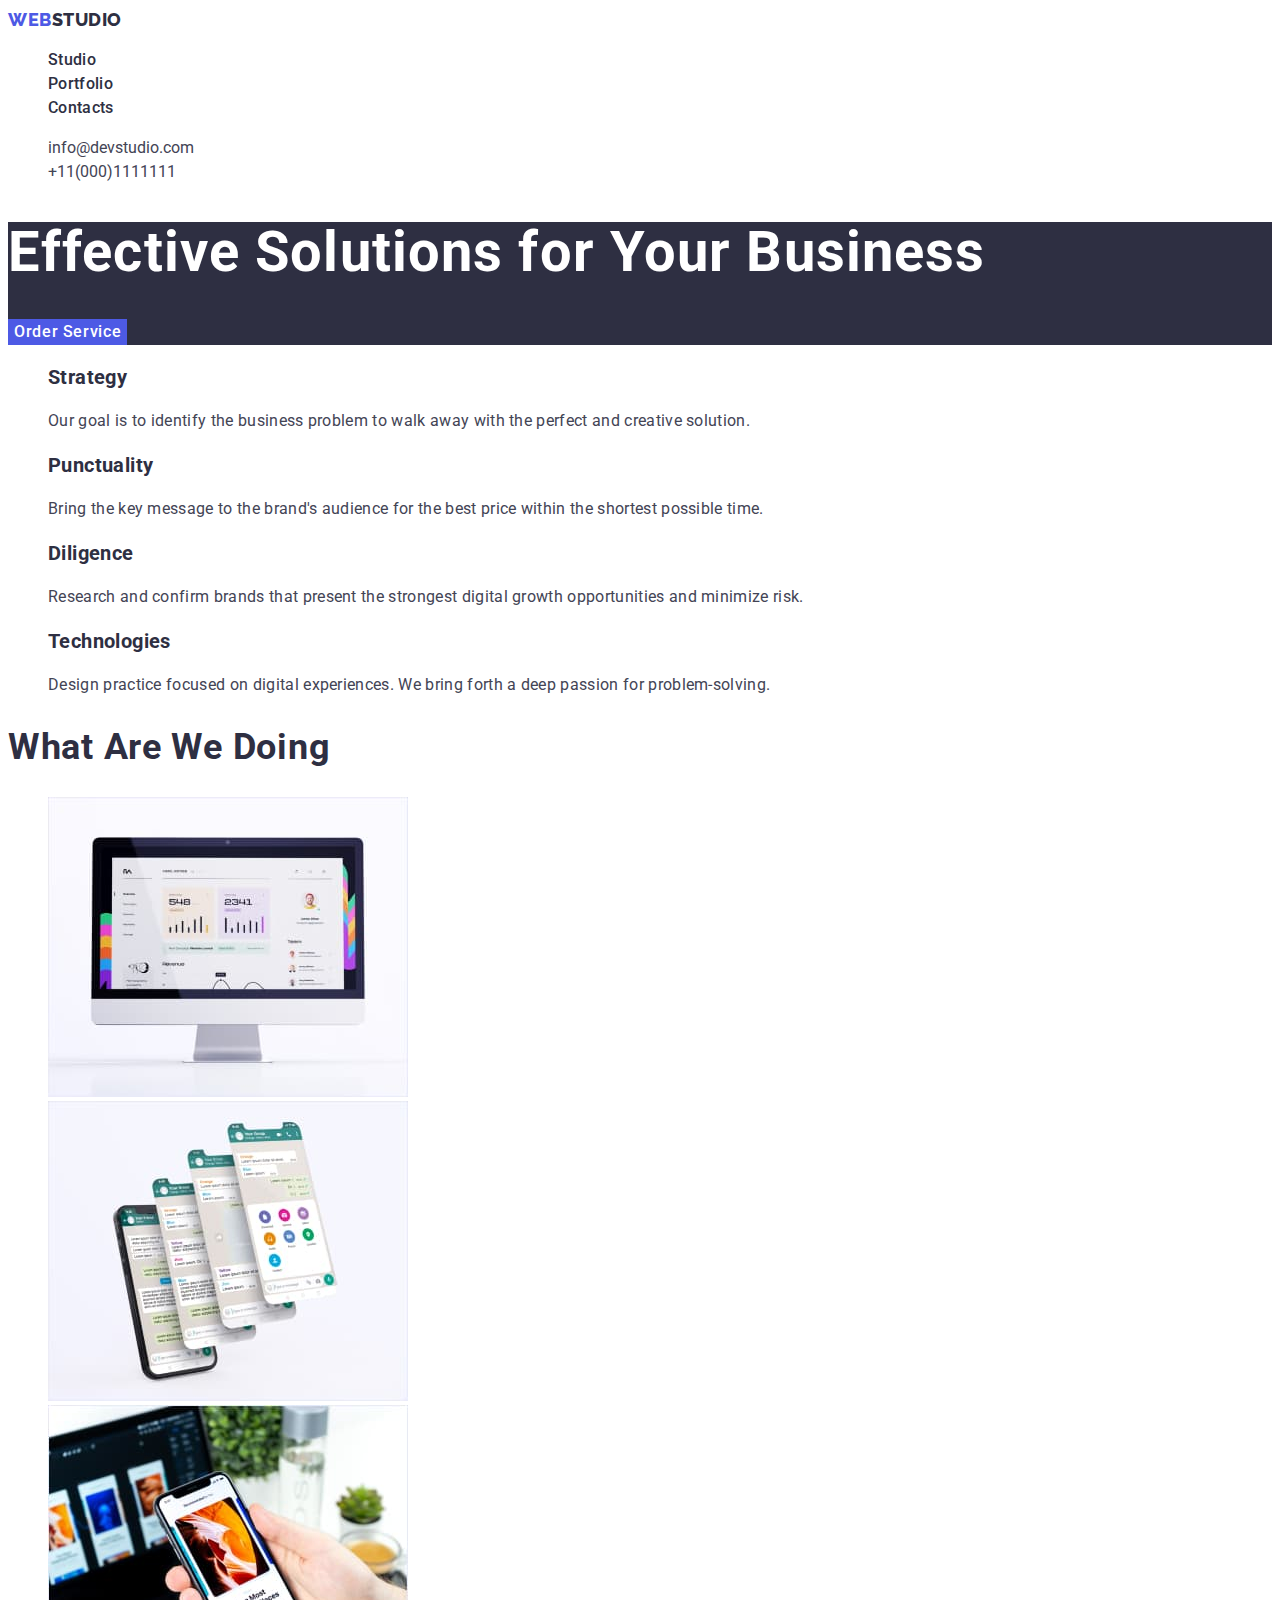
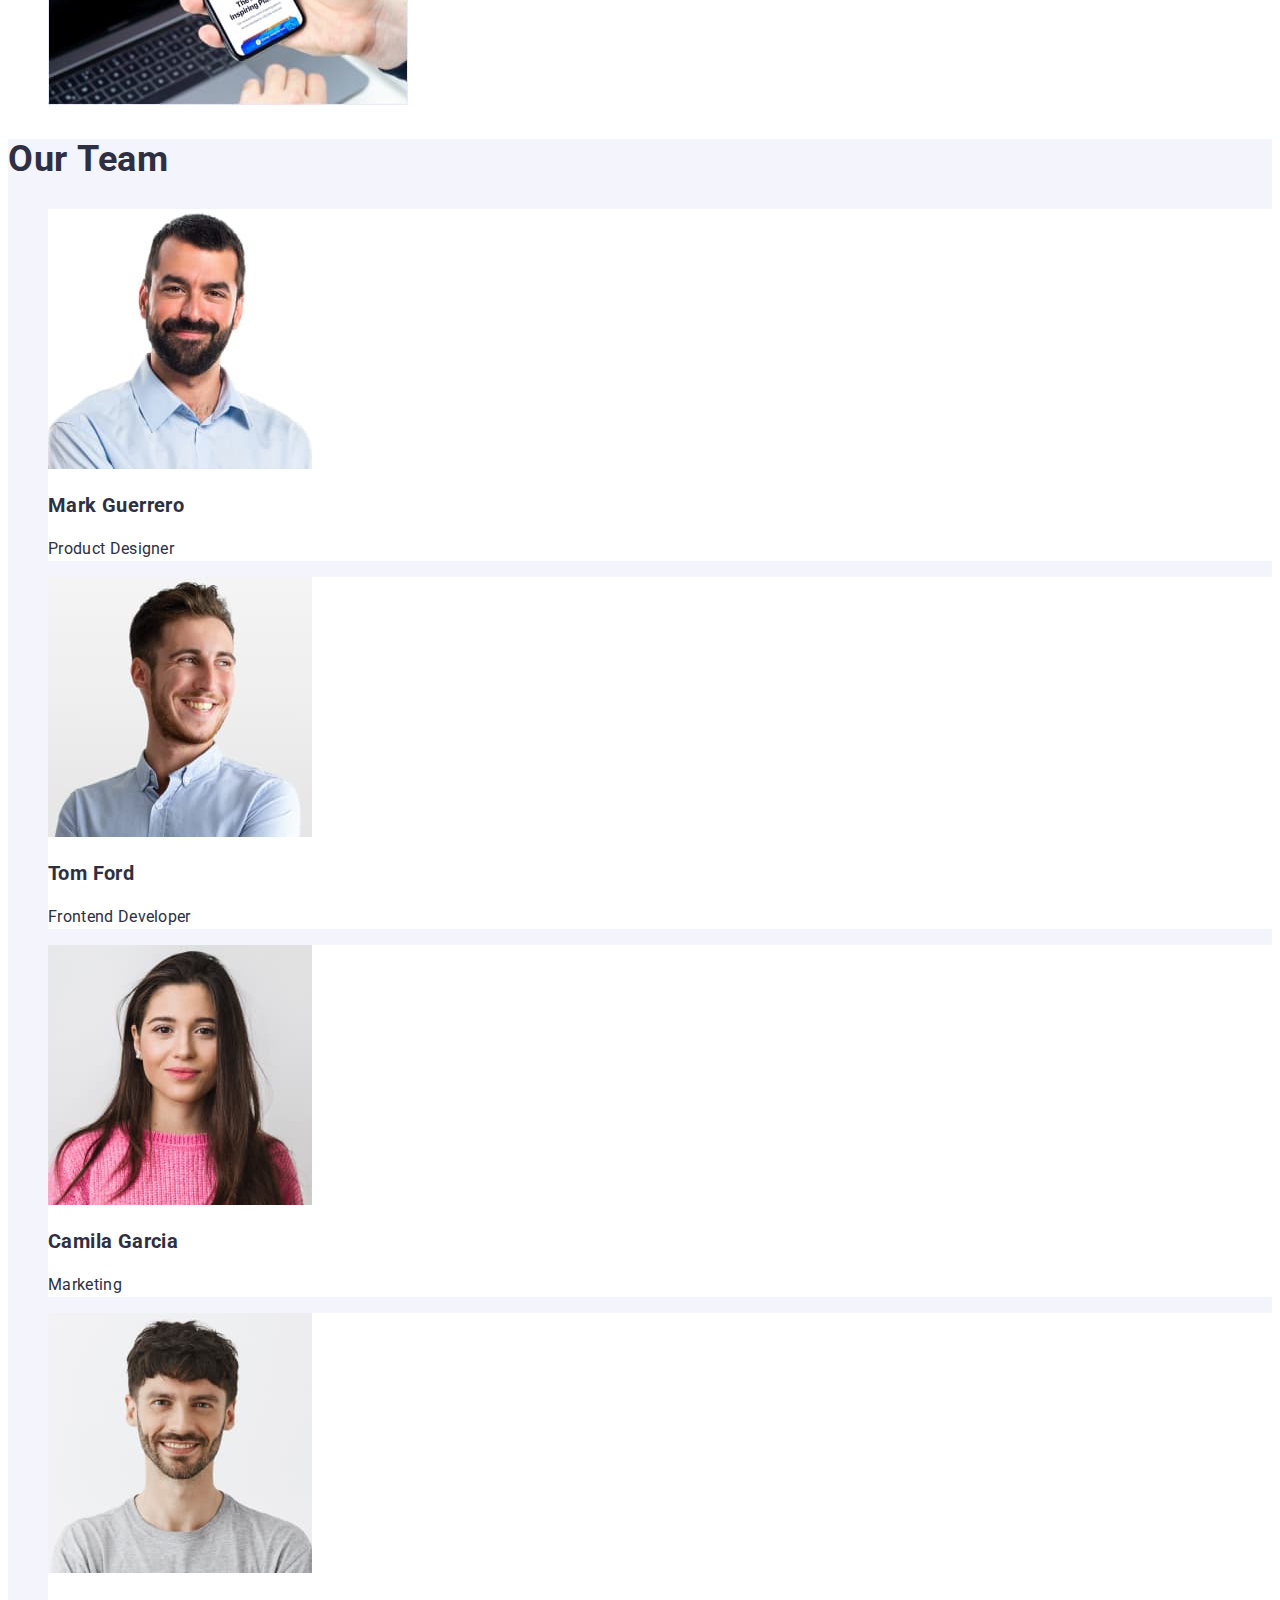
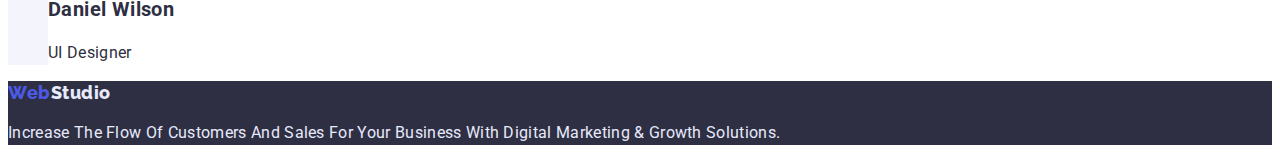
<file: index.html>
<!DOCTYPE html>
<html lang="en">
  <head>
    <meta charset="UTF-8" />
    <meta http-equiv="X-UA-Compatible" content="IE=edge" />
    <meta name="viewport" content="width=device-width, initial-scale=1.0" />
    <title>WebStudio</title>
    <link
      href="https://fonts.googleapis.com/css2?family=Raleway:wght@800&family=Roboto:wght@400;500;700;900&display=swap"
      rel="stylesheet"
    />
    <link rel="stylesheet" href="./css/style.css" />
  </head>
  <body class="body">
    <header class="header">
      <a class="logo link" href="./index.html">WEB<span class="logo-dark">STUDIO</span></a>
      <nav class="nav">
        <ul class="nav-list list">
          <li class="nav-item"><a class="nav-link link" href="#">Studio</a></li>
          <li class="nav-item">
            <a class="nav-link link" href="./portfolio.html">Portfolio</a>
          </li>
          <li class="nav-item">
            <a class="nav-link link" href="#">Contacts</a>
          </li>
        </ul>
      </nav>
      <ul class="contact-list list">
        <li class="contact-item">
          <a class="contact-link link" href="mailto:info@devstudio.com"
            >info@devstudio.com</a
          >
        </li>
        <li class="contact-item">
          <a class="contact-link link" href="tel:+11(000)1111111"
            >+11(000)1111111</a
          >
        </li>
      </ul>
    </header>
    <main>
      <section class="hero">
        <h1 class="hero-title">Effective Solutions for Your Business</h1>
        <button class="hero-button" type="button">Order Service</button>
      </section>
      <section class="features">
        <h2 class="features-title visually-hidden">Our features</h2>
        <ul class="features-list list">
          <li class="features-item">
            <h3 class="features-description">Strategy</h3>
            <p class="features-text">
              Our goal is to identify the business problem to walk away with the
              perfect and creative solution.
            </p>
          </li>
          <li class="features-item">
            <h3 class="features-description">Punctuality</h3>
            <p class="features-text">
              Bring the key message to the brand's audience for the best price
              within the shortest possible time.
            </p>
          </li>
          <li class="features-item">
            <h3 class="features-description">Diligence</h3>
            <p class="features-text">
              Research and confirm brands that present the strongest digital
              growth opportunities and minimize risk.
            </p>
          </li>
          <li class="features-item">
            <h3 class="features-description">Technologies</h3>
            <p class="features-text">
              Design practice focused on digital experiences. We bring forth a
              deep passion for problem-solving.
            </p>
          </li>
        </ul>
      </section>
      <section class="todo">
        <h2 class="todo-title">What are we doing</h2>
        <ul class="todo-list list">
          <li class="todo-item">
            <img
              class="todo-img"
              src="./images/monitor.jpg"
              width="360"
              height="300"
              alt="monitor"
            />
          </li>
          <li class="todo-item">
            <img
              class="todo-img"
              src="./images/phone.jpg"
              width="360"
              height="300"
              alt="phone"
            />
          </li>
          <li class="todo-item">
            <img
              class="todo-img"
              src="./images/hand.jpg"
              width="360"
              height="300"
              alt="hand"
            />
          </li>
        </ul>
      </section>
      <section class="team">
        <h2 class="team-title">Our Team</h2>
        <ul class="team-list list">
          <li class="team-item">
            <img
              class="team-img"
              src="./images/man.jpg"
              width="264"
              height="260"
              alt="man"
            />
            <h3 class="team-name">Mark Guerrero</h3>
            <p class="team-position">Product Designer</p>
          </li>
          <li class="team-item">
            <img
              class="team-img"
              src="./images/happyman.jpg"
              width="264"
              height="260"
              alt="happyman"
            />
            <h3 class="team-name">Tom Ford</h3>
            <p class="team-position">Frontend Developer</p>
          </li>
          <li class="team-item">
            <img
              class="team-img"
              src="./images/woman.jpg"
              width="264"
              height="260"
              alt="happyman"
            />
            <h3 class="team-name">Camila Garcia</h3>
            <p class="team-position">Marketing</p>
          </li>
          <li class="team-item">
            <img
              class="team-img"
              src="./images/smileman.jpg"
              width="264"
              height="260"
              alt="smileman"
            />
            <h3 class="team-name">Daniel Wilson</h3>
            <p class="team-position">UI Designer</p>
          </li>
        </ul>
      </section>
    </main>
    <footer class="footer">
      <a class="logo link" href="./index.html"
        >Web<span class="footer-logo">Studio</span></a
      >
      <p class="footer-text">
        Increase the flow of customers and sales for your business with digital
        marketing & growth solutions.
      </p>
    </footer>
  </body>
</html>
</file>
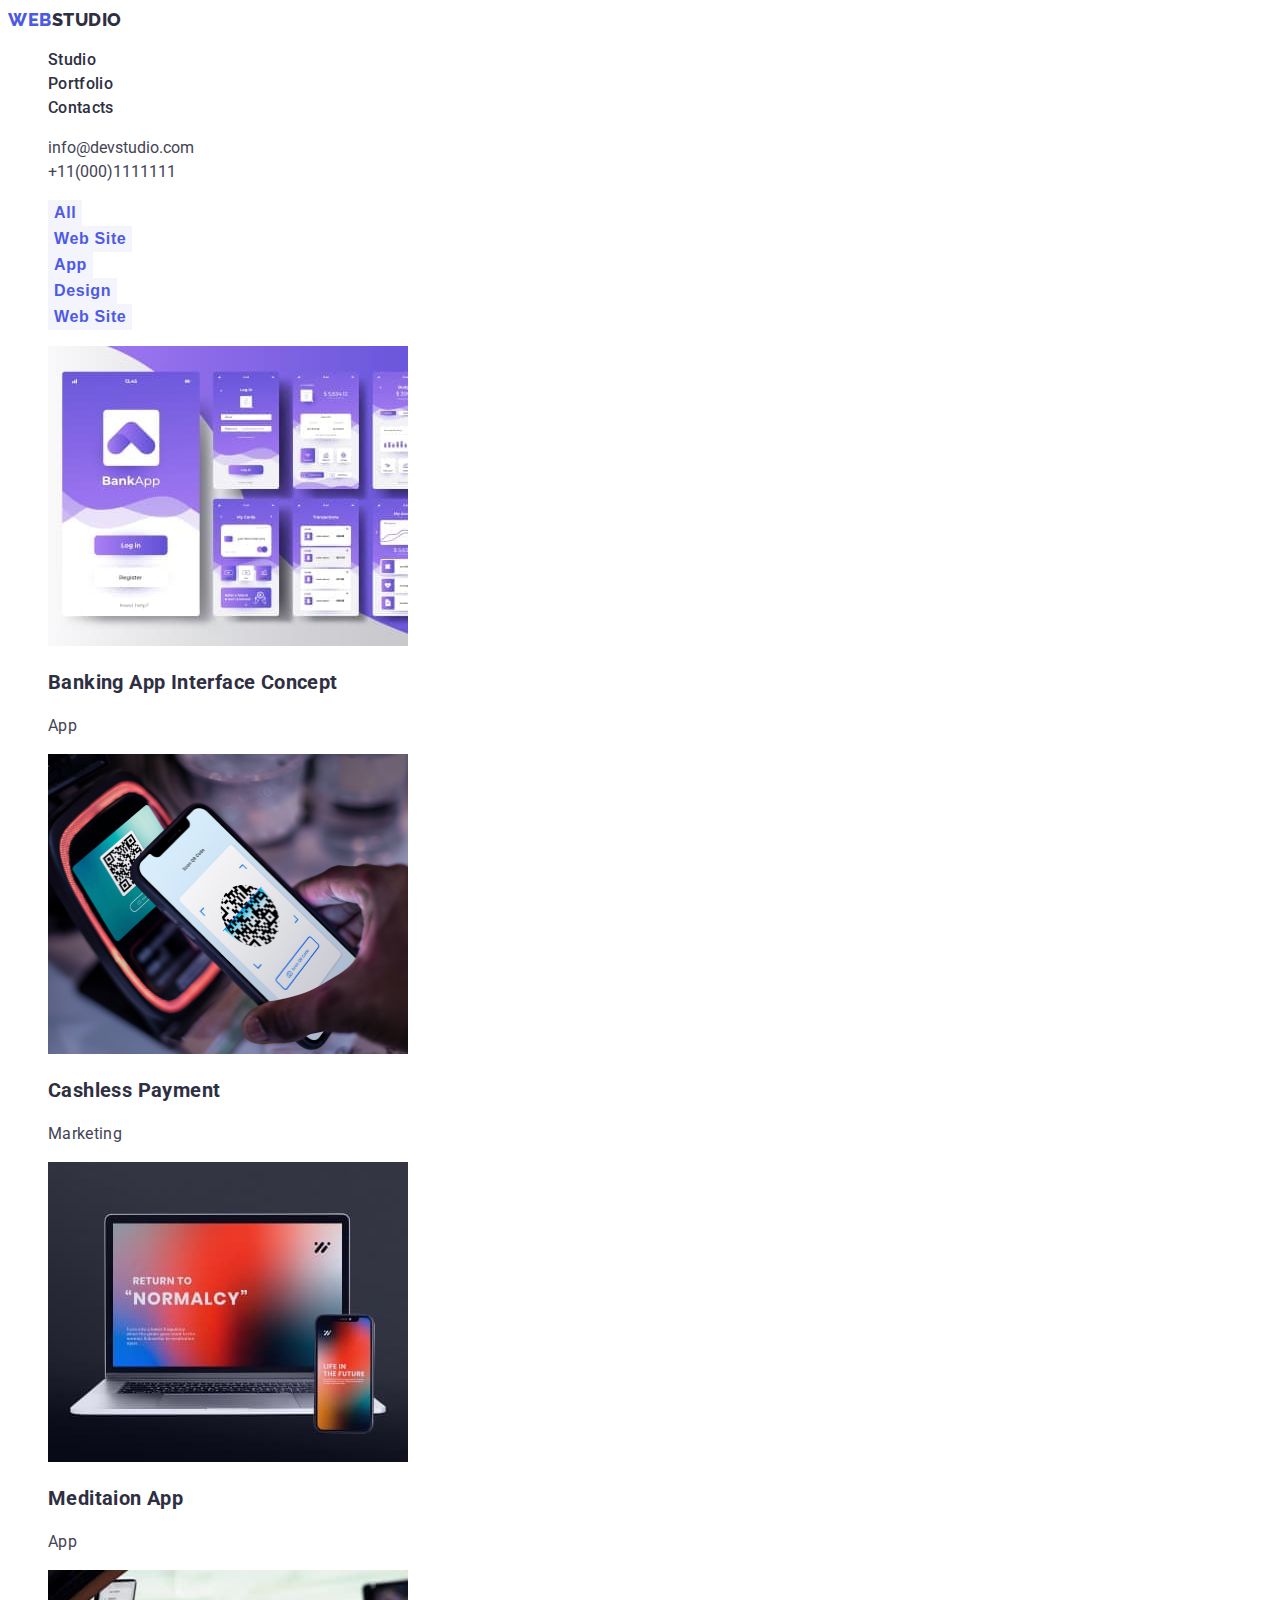
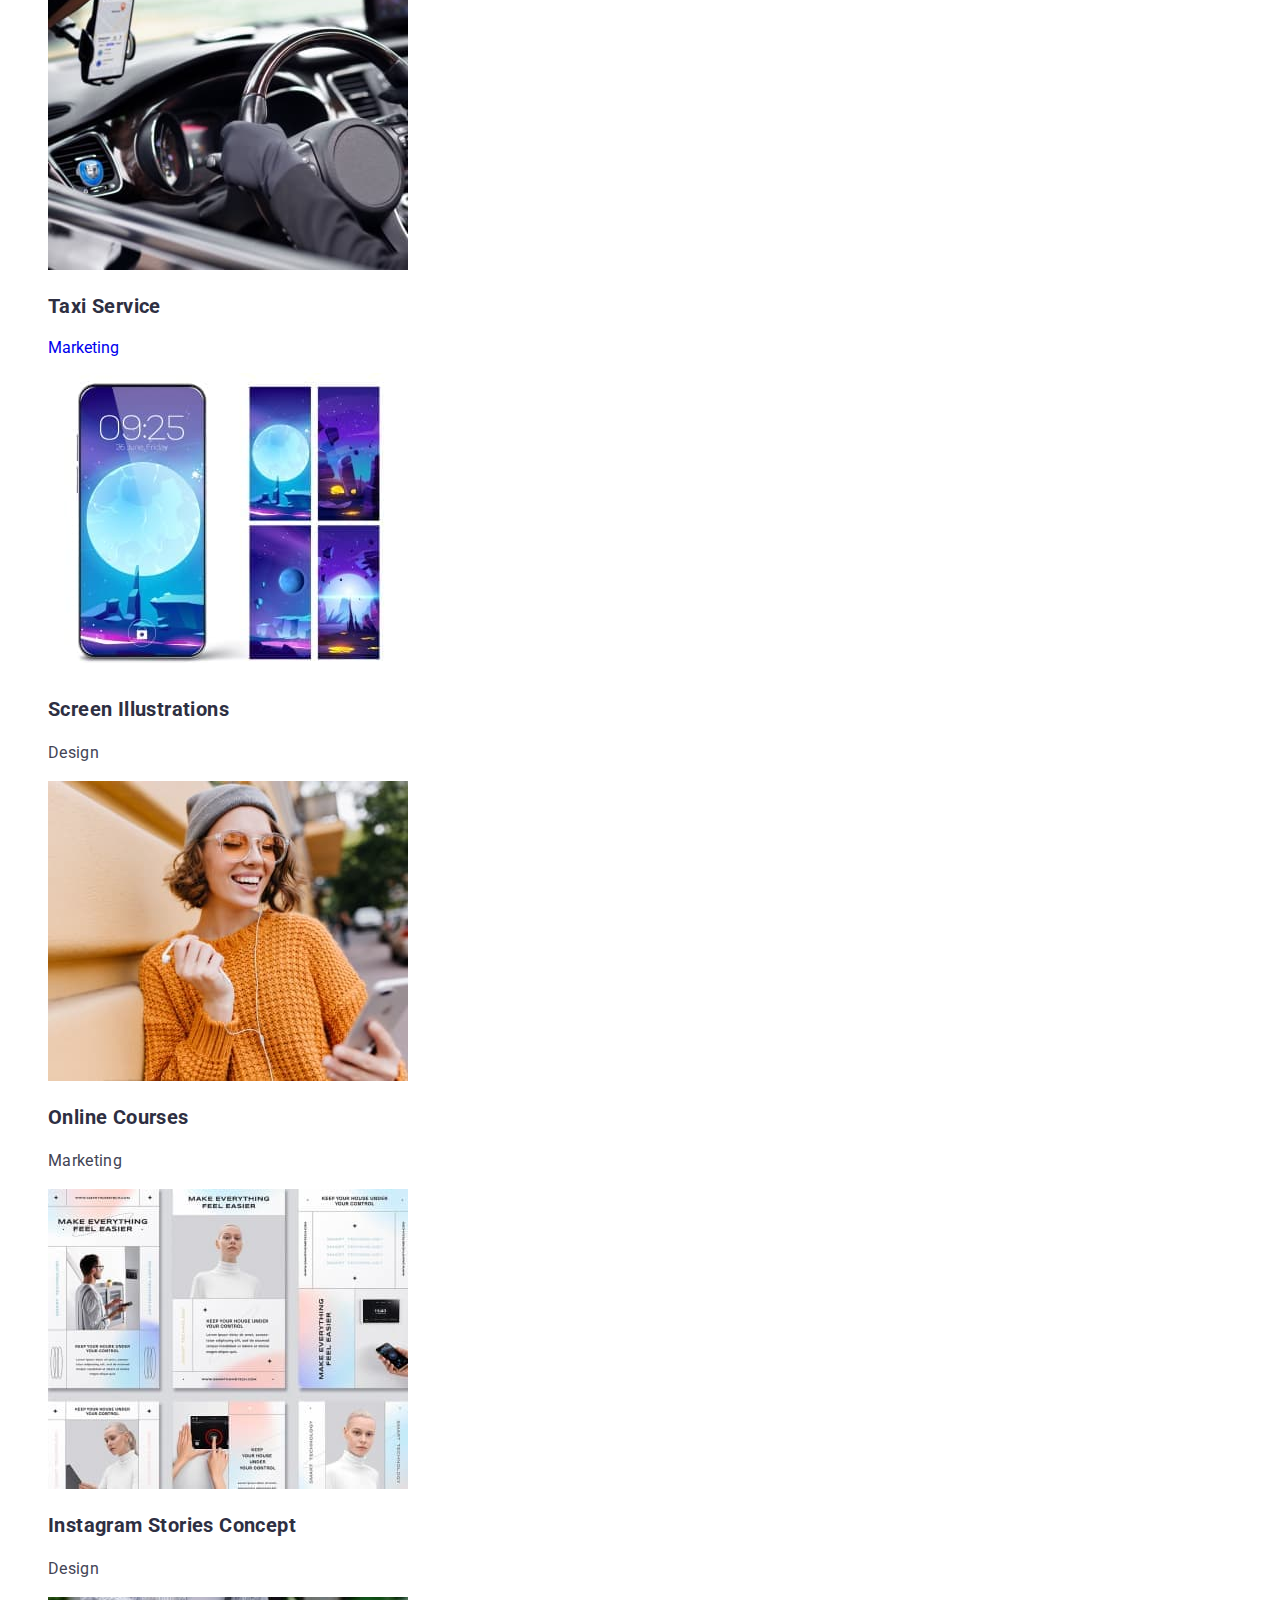
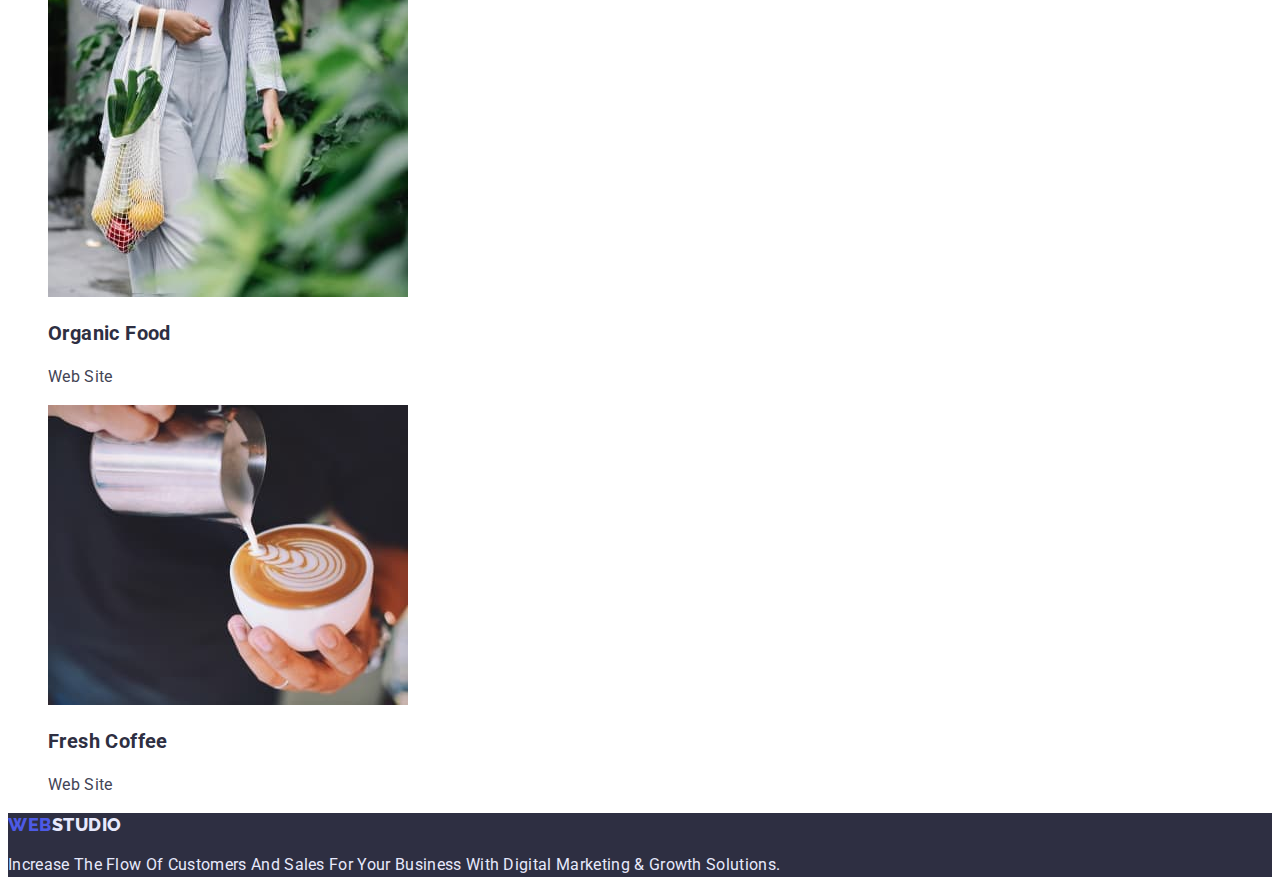
<file: portfolio.html>
<!DOCTYPE html>
<html lang="en">
  <head>
    <meta charset="UTF-8" />
    <meta http-equiv="X-UA-Compatible" content="IE=edge" />
    <meta name="viewport" content="width=device-width, initial-scale=1.0" />
    <title>Portfolio</title>
    <link
      href="https://fonts.googleapis.com/css2?family=Raleway:wght@800&family=Roboto:wght@400;500;700;900&display=swap"
      rel="stylesheet"
    />
    <link rel="stylesheet" href="./css/style.css"/>
  </head>
  <body class="body">
    <header class="header">
      <a class="logo link" href="./index.html">WEB<span class="logo-dark">STUDIO</span></a>
      <nav class="nav">
        <ul class="nav-list list">
          <li class="nav-item"><a class="nav-link link" href="#">Studio</a></li>
          <li class="nav-item"><a class="nav-link link"
            href="./portfolio.html">Portfolio</a></li>
            <li class="nav-item"><a class="nav-link link" href="#">Contacts</a></li>
          </ul>
      </nav>
      <ul class="contact-list list">
        <li class="contact-item">
          <a class="contact-link link" href="mailto:info@devstudio.com">info@devstudio.com</a>
        </li>
        <li class="contact-item">
          <a class="contact-link link" href="tel:+11(000)1111111">+11(000)1111111</a>
        </li>
      </ul>
    </header>
    <main>
      <section class="portfolio">
        <h1 class="portfolio-title visually-hidden">Portfolio</h1>
        <ul class="portfolio-list list link">
          <li class="portfolio-item"><button class="portfolio-button">All</button></li>
          <li class="portfolio-item"><button class="portfolio-button">Web Site</button></li>
          <li class="portfolio-item"><button class="portfolio-button">App</button></li>
          <li class="portfolio-item"><button class="portfolio-button">Design</button></li>
          <li class="portfolio-item"><button class="portfolio-button">Web Site</button></li>
        </ul>
      </section>
      <section>
        <ul class="cards-list list" >
          <li class="cards-item" >
            <a class="cards-link" href="#">
            <img class="cards-img"
              src="./images/violet.jpg"
              width="360"
              height="300"
              alt="violet"
            />
            <h3 class="cards-header">Banking App Interface Concept</h3>
            <p class="cards-text">App</p>
          </a>
          </li>
          <li class="cards-item">
            <a class="cards-link" href="#">
              <img class="cards-img" src="./images/phones.jpg" width="360" height="300" alt="blue" />
            <h3 class="cards-header">Cashless Payment</h3>
            <p class="cards-text">Marketing</p>
            </a>
          </li>
          <li class="cards-item">
            <a class="cards-link" href="#">
              <img class="cards-img" src="./images/media.jpg" width="360" height="300" alt="media" />
            <h3 class="cards-header">Meditaion App</h3>
            <p class="cards-text">App</p>
            </a>
          </li>
          <li class="cards-item">
            <a class="cards-link" href="#">
              <img class="cards-img" src="./images/car.jpg" width="360" height="300" alt="car" />
            <h3 class="cards-header">Taxi Service</h3>
            <p>Marketing</p>
            </a>
          </li>
          <li class="cards-item">
            <a class="cards-link" href="#">
              <img class="cards-img"
              src="./images/phoneviolet.jpg"
              width="360"
              height="300"
              alt="phoneviolet"
            />
            <h3 class="cards-header">Screen Illustrations</h3>
            <p class="cards-text">Design</p>
            <a href="#">
          </li>
          <li class="cards-item">
            <a class="cards-link" href="#">
              <img class="cards-img"
              src="./images/smilegirl.jpg"
              width="360"
              height="300"
              alt="smilegirl"
            />
            <h3 class="cards-header">Online Courses</h3>
            <p class="cards-text">Marketing</p>
            </a>
          </li>
          <li class="cards-item">
            <a class="cards-link" href="#">
              <img class="cards-img" src="./images/cards.jpg" width="360" height="300" alt="cards" />
            <h3 class="cards-header">Instagram Stories Concept</h3>
            <p class="cards-text">Design</p>
            </a>
          </li>
          <li class="cards-item">
            <a class="cards-link" href="#">
              <img class="cards-img"
              src="./images/girlwithbag.jpg"
              width="360"
              height="300"
              alt="girlwithbag"
            />
            <h3 class="cards-header">Organic Food</h3>
            <p class="cards-text">Web Site</p>
            </a>
          </li>
          <li class="cards-item">
            <a class="cards-link" href="#">
              <img class="cards-img"
              src="./images/coffee.jpg"
              width="360"
              height="300"
              alt="coffee"
            />
            <h3 class="cards-header">Fresh Coffee</h3>
            <p class="cards-text">Web Site</p>
            </a>
          </li>
        </ul>
      </section>
    </main>
    <footer class="footer">
      <a class="logo link" href="./index.html">WEB<span class="footer-logo">STUDIO</span></a>
  <p class="footer-text">
    Increase the flow of customers and sales for your business with digital
    marketing & growth solutions.
  </p>
</footer>
</body>
</html>
</file>
<file: css/style.css>
:root {
  --primary-text-color: #2e2f42;
  --secondary-text-color: #434455;
  --white-color: #fff;
  --logo-color: #4d5ae5;
  --second-img-color: #f4f4fd;
  --footer-text-color: #e7e9fc;
  --link-color: #434455;
  --background-light-color: #E5E5E5; 
}
body {
  font-family: "Roboto", sans-serif;
  color: var(--primary-text-color);
  background-color: var(--white-color);
}
.link {
  text-decoration: none;
}
.link:focus {
  color: var(--logo-color);
}
.portfolio-button:focus {
  color: var(--logo-color);
}

.list {
  list-style: none;
}

.header {
  color: var(--primary-text-color);
  background-color: var(--white-color)
}
.logo {
  font-family: "Raleway", sans-serif;
  font-weight: 800;
  font-size: 18px;
  line-height: calc(24/18);
  letter-spacing: 0.03em;
  color: var(--logo-color);
  text-transform: capitalize;
  text-decoration: none;
}
.logo-dark {
  color: var(--primary-text-color);
}
.nav {
}
.nav-list {
}
.list {
}
.nav-item {
  
}
.nav-link {
font-weight: 500;
font-size: 16px;
line-height: calc(24/16);
letter-spacing: 0.02em;
color:var(--primary-text-color)
}
.contact-list {
}
.contact-item > {
}
.contact-item {
}
.contact-link {
font-size: 16px;
line-height: calc(24/16);
  color: var(--secondary-text-color);
}
.hero {
  background-color: var(--primary-text-color);
}
.hero-title {
  color: var(--white-color);
font-weight: 700;
font-size: 56px;
line-height: calc(60/56);
letter-spacing: 0.02em;
}
.hero-button {
  font-family: 'Roboto';
font-style: normal;
font-weight: 500;
font-size: 16px;
line-height: calc(24/16);
letter-spacing: 0.04em;
  color:var(--white-color); 
  background-color: var(--logo-color);
  border: none;
  cursor: pointer;
}
.features {
  color: var(--white-color);
  
}
.features-title {
  color: var(--primary-text-color);
}
.features-list {
}
.features-item {
  color: var(--second-img-color);
}
.features-description {
  font-weight: 700;
font-size: 20px;
line-height: calc(24/20);
letter-spacing: 0.02em;
  color: var(--primary-text-color);
}
.features-text {
font-size: 16px;
line-height: calc(24/16);
letter-spacing: 0.02em;
  color: var(--secondary-text-color);
}
.todo {
  color: var(--second-img-color);
}
.todo-title {
  font-weight: 700;
font-size: 36px;
line-height: calc(40/36);
letter-spacing: 0.02em;
text-transform: capitalize;
color: var(--primary-text-color);
}
.todo-list {
}
.todo-item {

}
.todo-img {
}
.team {
  background-color: var(--second-img-color);
}
.team-title {
font-weight: 700;
font-size: 36px;
line-height: calc(40/36);
letter-spacing: 0.02em;
color: var(--primary-text-color);
}
.team-list {
}
.team-item {
background-color: var(--white-color);
}
.team-img {
}
.team-name {
font-weight: 700;
font-size: 20px;
line-height: calc(24/20);
letter-spacing: 0.02em;
}
.team-position {
font-size: 16px;
line-height: calc(24/16);
letter-spacing: 0.02em;

}
.portfolio {
}
.portfolio-title {
}
.portfolio-list {
}
.list {
}
.portfolio-item {
}
.portfolio-button {
font-weight: 600;
font-size: 16px;
line-height: calc(24/16);
letter-spacing: 0.04em;
background-color: var(--second-img-color);
color: var(--logo-color);
border: none;
cursor: pointer;
}
.portfolio-button:hover {
  color: var(--second-img-color);
  background-color: var(--logo-color);
}
.cards-list {
}
.cards-item {
}
.cards-link {
  text-decoration: none;
}
.cards-img {
  text-decoration:none;
}
.cards-header {
font-weight: 700;
font-size: 20px;
line-height: calc(24/20);
letter-spacing: 0.02em;
color: var(--primary-text-color);
text-decoration: none;
}
.cards-text {
  color: var(--link-color);
font-size: 16px;
line-height: calc(24/16);
letter-spacing: 0.02em;
text-decoration: none;
}
.footer {
  background-color: var(--primary-text-color);
  text-transform: capitalize;
}
.footer-logo {
  color: var(--footer-text-color);
}
.footer-text {
font-size: 16px;
line-height: calc(24/16);
letter-spacing: 0.02em;
  color: var(--footer-text-color);
}
.visually-hidden {
  position: absolute;
    white-space: nowrap;
    width: 1px;
    height: 1px;
    overflow: hidden;
    border: 0;
    padding: 0;
    clip: rect(0 0 0 0);
    clip-path: inset(50%);
    margin: -1px;
}
</file>
